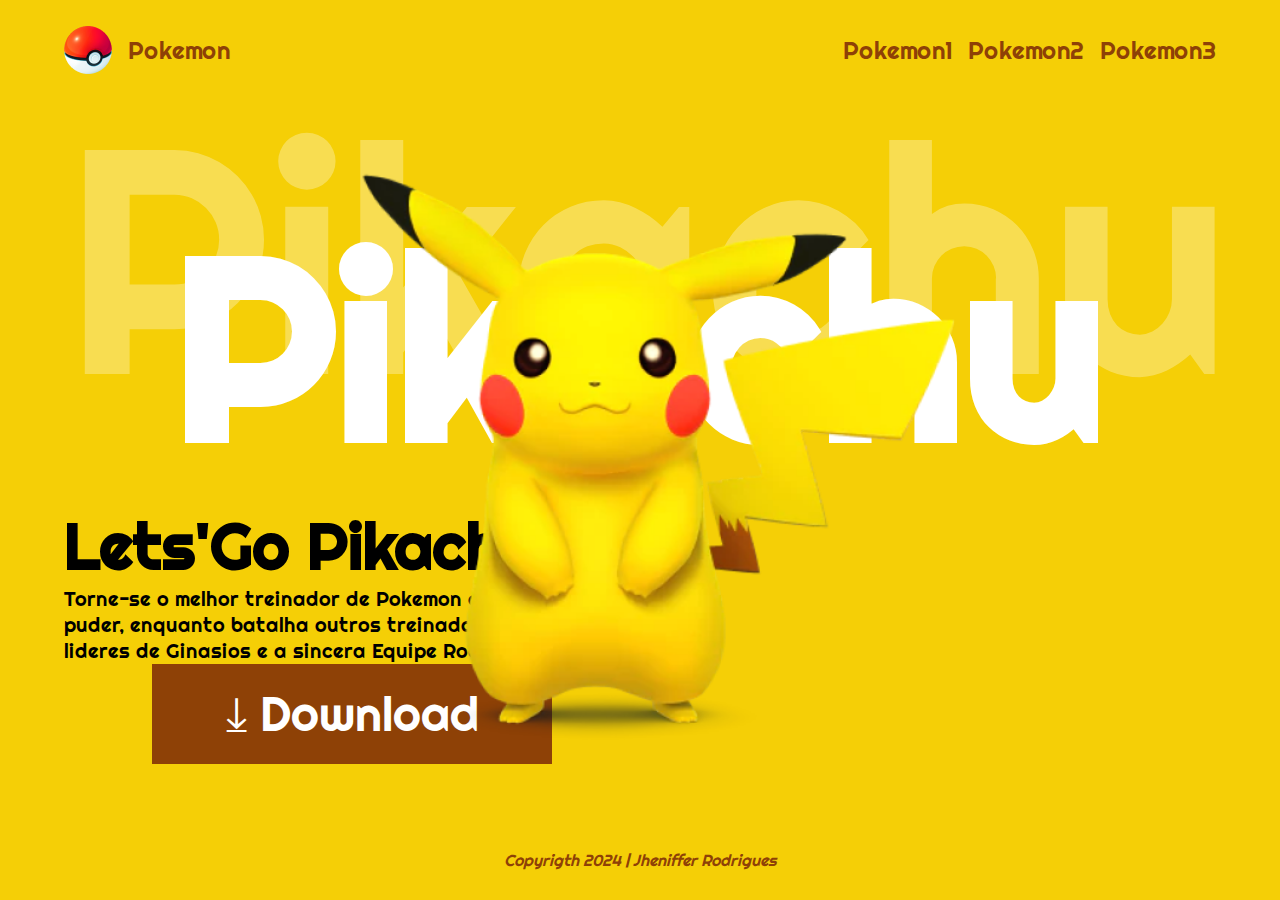
<file: index.html>
<!DOCTYPE html>
<html lang="pt-br">
<head>
    <meta charset="UTF-8">
    <meta name="viewport" content="width=device-width, initial-scale=1.0">
    <link rel="preconnect" href="https://fonts.googleapis.com">
<link rel="preconnect" href="https://fonts.gstatic.com" crossorigin>
<link href="https://fonts.googleapis.com/css2?family=Righteous&display=swap" rel="stylesheet">

    <link rel="stylesheet" href="style.css">
    <title> Lets'Go Pikachu!</title>
</head>
<body>
    <header>
        <a href="#">
            <img src="img/poke-bola.png" alt="poke bola">
            <span>Pokemon</span>
        </a>
        <div> 
            <a href="#"> Pokemon1</a>
            <a href="#"> Pokemon2</a>
            <a href="#"> Pokemon3</a>
        </div>
    </header>
    <main>
        <div class="title">
            <h1>Pikachu</h1>
            <span>Pikachu</span>
        </div>
            
         <div class= "container">
            <div class="description">
                <h2>Lets'Go Pikachu</h2>
            <p>Torne-se o melhor treinador de Pokemon que puder, enquanto batalha outros treinadores, lideres de Ginasios e a sincera Equipe Rocket
            </p>
            </div>
         </div>

         <div class="action">
            <a href="#">
             &#10515; Download
            </a>
        </div>
       

    </main>
    <footer>
        Copyrigth 2024 | Jheniffer Rodrigues
    </footer>
    <img src="img/pikachu.png" alt="pikachu" class="pikachu-image">
</body>
</html>
</file>
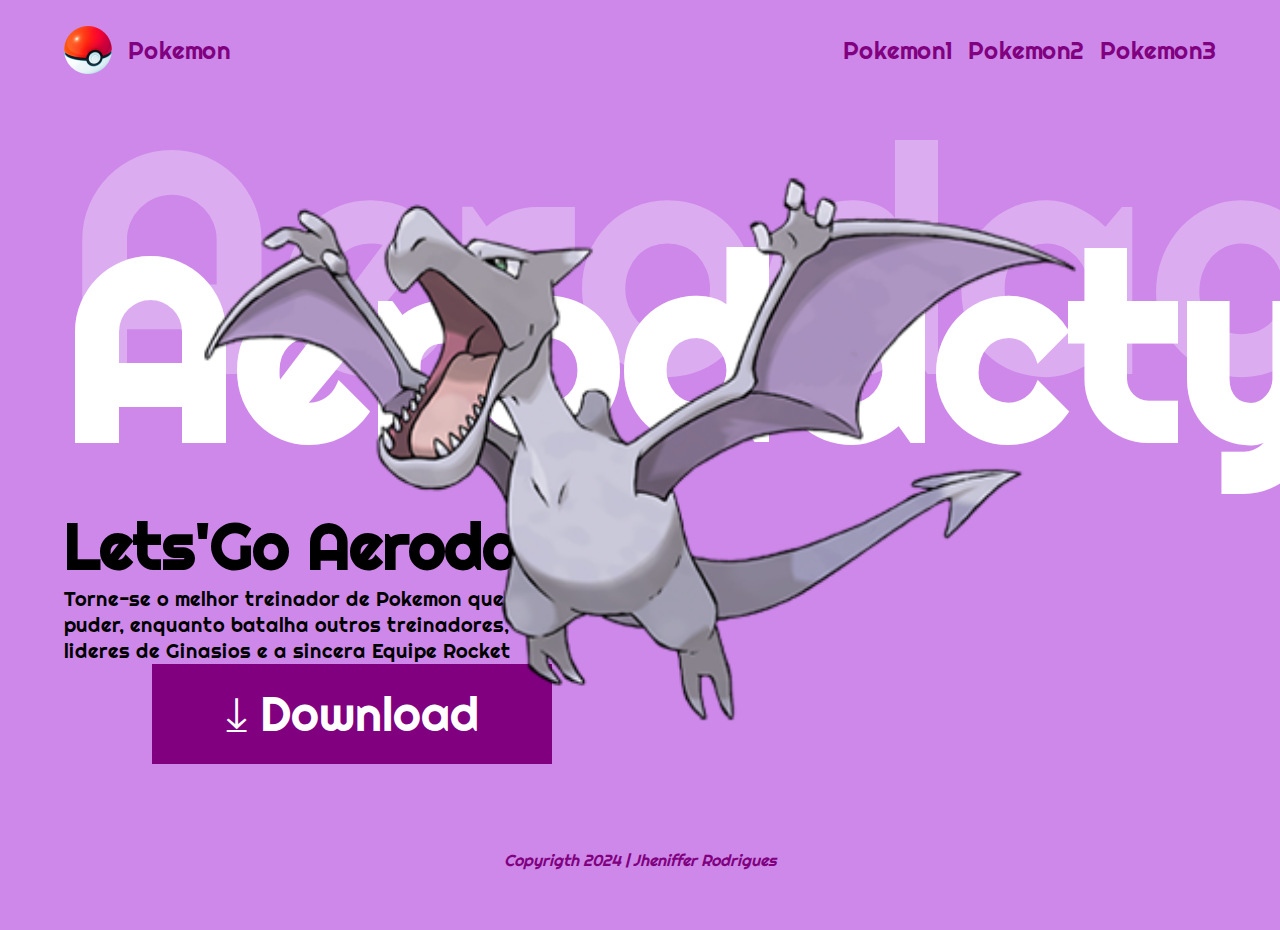
<file: pokemon1.html>
<!DOCTYPE html>
<html lang="pt-br">
<head>
    <meta charset="UTF-8">
    <meta name="viewport" content="width=device-width, initial-scale=1.0">
    <link rel="preconnect" href="https://fonts.googleapis.com">
<link rel="preconnect" href="https://fonts.gstatic.com" crossorigin>
<link href="https://fonts.googleapis.com/css2?family=Righteous&display=swap" rel="stylesheet">

    <link rel="stylesheet" href="pokemon1.css">
    <title> Lets'Go Aerodactyl!</title>
</head>
<body>
    <header>
        <a href="#">
            <img src="img/poke-bola.png" alt="poke bola">
            <span>Pokemon</span>
        </a>
        <div> 
            <a href="#"> Pokemon1</a>
            <a href="#"> Pokemon2</a>
            <a href="#"> Pokemon3</a>
        </div>
    </header>
    <main>
        <div class="title">
            <h1>Aerodactyl</h1>
            <span>Aerodactyl</span>
        </div>
            
         <div class= "container">
            <div class="description">
                <h2>Lets'Go Aerodactyl</h2>
            <p>Torne-se o melhor treinador de Pokemon que puder, enquanto batalha outros treinadores, lideres de Ginasios e a sincera Equipe Rocket
            </p>
            </div>
         </div>

         <div class="action">
         <a href="#">
          &#10515; Download
        </a>
        </div>
    </main>
    <footer>
        Copyrigth 2024 | Jheniffer Rodrigues
    </footer>
    <img src="img/pokemon1.png" alt="Pokemon1" class="aerodactyl-image">
</body>
</html>
</file>
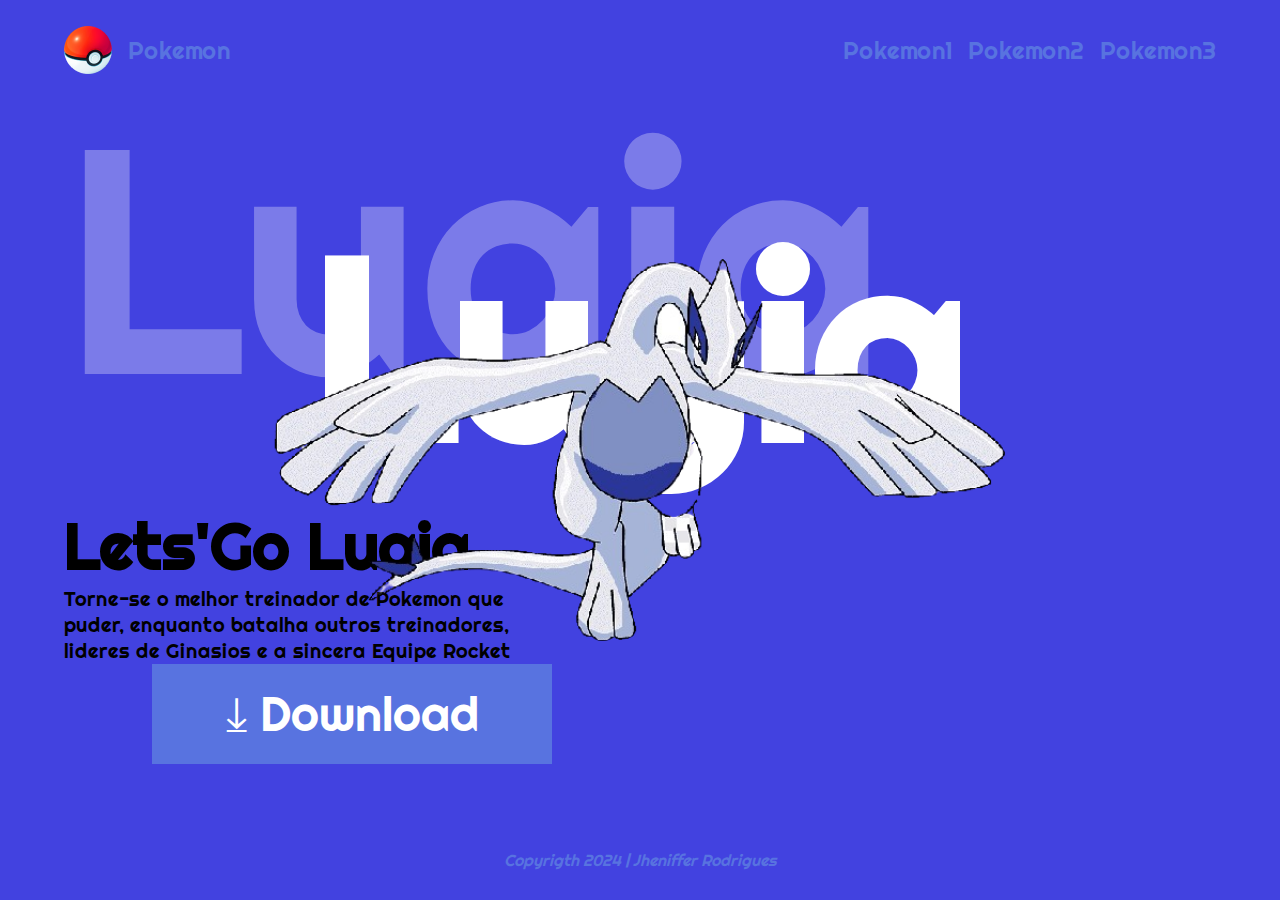
<file: pokemon2.html>
<!DOCTYPE html>
<html lang="pt-br">
<head>
    <meta charset="UTF-8">
    <meta name="viewport" content="width=device-width, initial-scale=1.0">
    <link rel="preconnect" href="https://fonts.googleapis.com">
<link rel="preconnect" href="https://fonts.gstatic.com" crossorigin>
<link href="https://fonts.googleapis.com/css2?family=Righteous&display=swap" rel="stylesheet">

    <link rel="stylesheet" href="pokemon2.css">
    <title> Lets'Go Lugia!</title>
</head>
<body>
    <header>
        <a href="#">
            <img src="img/poke-bola.png" alt="poke bola">
            <span>Pokemon</span>
        </a>
        <div> 
            <a href="#"> Pokemon1</a>
            <a href="#"> Pokemon2</a>
            <a href="#"> Pokemon3</a>
        </div>
    </header>
    <main>
        <div class="title">
            <h1>Lugia</h1>
            <span>Lugia</span>
        </div>
            
         <div class= "container">
            <div class="description">
                <h2>Lets'Go Lugia</h2>
            <p>Torne-se o melhor treinador de Pokemon que puder, enquanto batalha outros treinadores, lideres de Ginasios e a sincera Equipe Rocket
            </p>
            </div>
         </div>

         <div class="action">
         <a href="#">
          &#10515; Download
        </a>
        </div>
    </main>
    <footer>
        Copyrigth 2024 | Jheniffer Rodrigues
    </footer>
    <img src="img/png-clipart-lugia-pokemon-go-anime-raikou-lugia-game-marine-mammal-removebg-preview.png" alt="Pokemon2" class="lugia-image">
</body>
</html>
</file>
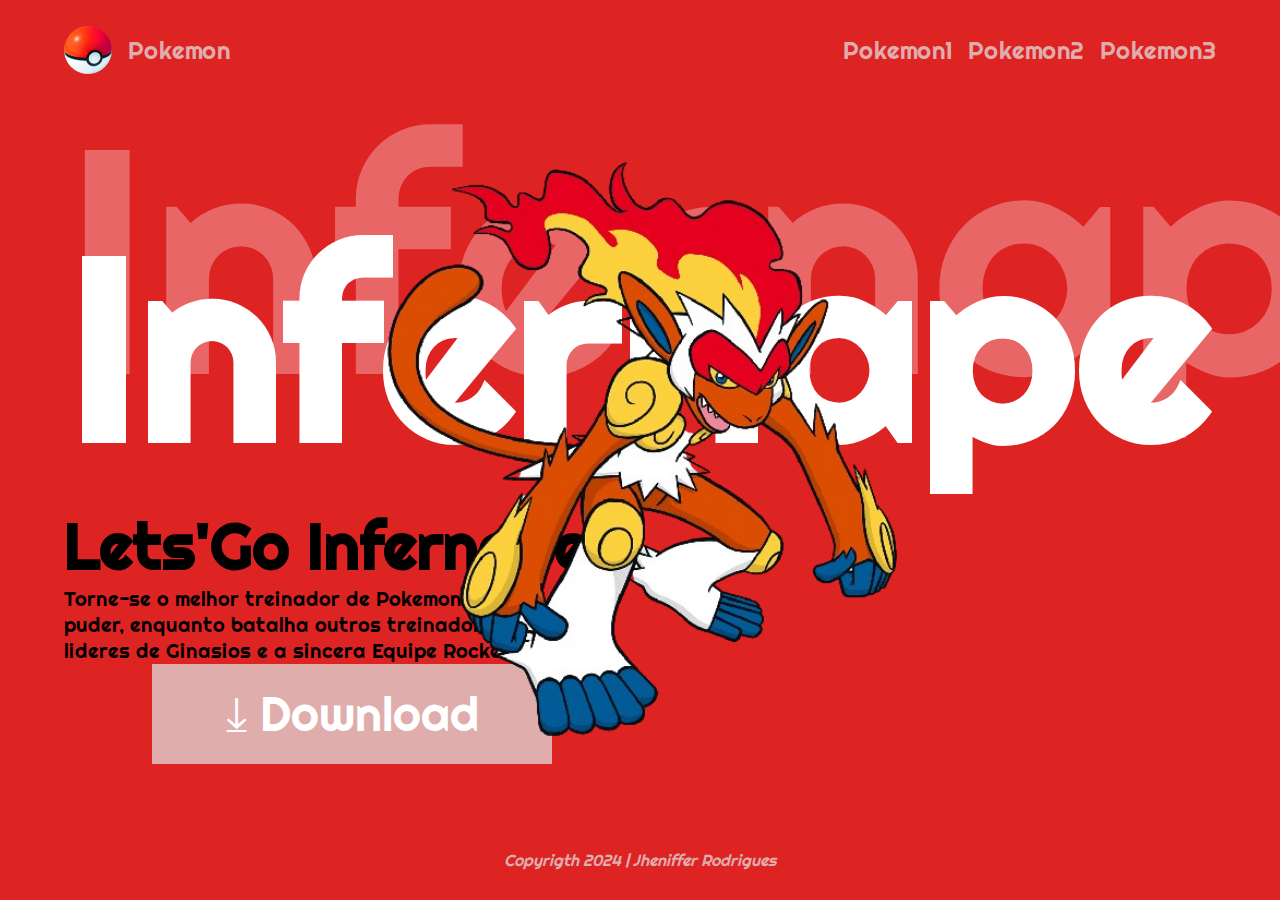
<file: pokemon3.html>
<!DOCTYPE html>
<html lang="pt-br">
<head>
    <meta charset="UTF-8">
    <meta name="viewport" content="width=device-width, initial-scale=1.0">
    <link rel="preconnect" href="https://fonts.googleapis.com">
<link rel="preconnect" href="https://fonts.gstatic.com" crossorigin>
<link href="https://fonts.googleapis.com/css2?family=Righteous&display=swap" rel="stylesheet">

    <link rel="stylesheet" href="pokemon3.css">
    <title> Lets'Go Infernape!</title>
</head>
<body>
    <header>
        <a href="#">
            <img src="img/poke-bola.png" alt="poke bola">
            <span>Pokemon</span>
        </a>
        <div> 
            <a href="#"> Pokemon1</a>
            <a href="#"> Pokemon2</a>
            <a href="#"> Pokemon3</a>
        </div>
    </header>
    <main>
        <div class="title">
            <h1>Infernape</h1>
            <span>Infernape</span>
        </div>
            
         <div class= "container">
            <div class="description">
                <h2>Lets'Go Infernape</h2>
            <p>Torne-se o melhor treinador de Pokemon que puder, enquanto batalha outros treinadores, lideres de Ginasios e a sincera Equipe Rocket
            </p>
            </div>
         </div>

         <div class="action">
         <a href="#">
          &#10515; Download
        </a>
        </div>
    </main>
    <footer>
        Copyrigth 2024 | Jheniffer Rodrigues
    </footer>
    <img src="img/png-transparent-pokemon-x-and-y-pokemon-diamond-and-pearl-pokemon-crystal-infernape-others-fictional-character-pokemon-piplup-removebg-preview.png" alt="Pokemon3" class="infernape-image">
</body>
</html>
</file>
<file: style.css>
*{
    padding: 0;
    margin: 0;
    box-sizing: border-box;
}
a{
    text-decoration: none;
    color: inherit;
}

:root{
    --primary-color: #F5CF06;
    --secundary-color: #8E4106;
}
body{
    height: 100vh;
    background-color: var(--primary-color);
    display: flex;
    flex-direction: column;
    padding-inline: 64px;
    font-family: "Righteous", sans-serif;
}
header{
    height: 100px;
    display: flex;
    justify-content: space-between;
    z-index: 1;

}
header div{
    display: flex;
    gap: 16px;
}
header a{
    display: flex;
    gap: 16px;
    align-items: center;
    font-size: 24px;
    height: 100%;
    color: var(--secundary-color);
}
main{
    flex-grow: 1;
    display: flex;
    justify-content: center;
    flex-direction: column;
}
.title{
    text-align: center;
    position: relative;
}
.conteiner{
    height: 200px;
    z-index:1;
    display: flex;
}
.title h1{
    font-size: 20vw;
    color: white;
    
}
.title span{
    font-size: 25vw;
    color: white;
    position: absolute;
    opacity: 0.3;
    top: -40%;
    left:0;
}
footer{
    color: var(--secundary-color);
    height: 50px;
    font-style: italic;
    text-align: center;
}
.description{
    width: 50%;
    color: var --secundary-color;
}
.description h2{
    font-size: 64px;
}
.description p{
    font-size: 20px;
    width: 500px;

}
.action{
    width: 50%;
    display: flex;
    justify-content: center;
    align-items: center;
}
.action a{
    background-color: var(--secundary-color);
    height: 100px;
    width: 400px;
    font-size: 48px;
    display: flex;
    justify-content: center;
    align-items: center;
    color: white;
}
.pikachu-image{
    position: absolute;
    top: 50%;
    left: 50%;
    transform: translate(-50%, -50%);
    height: 50vw;
}
</file>
<file: pokemon1.css>
*{
    padding: 0;
    margin: 0;
    box-sizing: border-box;
}
a{
    text-decoration: none;
    color: inherit;
}

:root{
    --primary-color: #ce88ea;
    --secundary-color: purple;
}
body{
    height: 100vh;
    background-color: var(--primary-color);
    display: flex;
    flex-direction: column;
    padding-inline: 64px;
    font-family: "Righteous", sans-serif;
}
header{
    height: 100px;
    display: flex;
    justify-content: space-between;
    z-index: 1;

}
header div{
    display: flex;
    gap: 16px;
}
header a{
    display: flex;
    gap: 16px;
    align-items: center;
    font-size: 24px;
    height: 100%;
    color: var(--secundary-color);
}
main{
    flex-grow: 1;
    display: flex;
    justify-content: center;
    flex-direction: column;
}
.title{
    text-align: center;
    position: relative;
}
.conteiner{
    height: 200px;
    z-index:1;
    display: flex;
}
.title h1{
    font-size: 20vw;
    color: white;
    
}
.title span{
    font-size: 25vw;
    color: white;
    position: absolute;
    opacity: 0.3;
    top: -40%;
    left:0;
}
footer{
    color: var(--secundary-color);
    height: 50px;
    font-style: italic;
    text-align: center;
}
.description{
    width: 50%;
    color: var --secundary-color;
}
.description h2{
    font-size: 64px;
}
.description p{
    font-size: 20px;
    width: 500px;

}
.action{
    width: 50%;
    display: flex;
    justify-content: center;
    align-items: center;
}
.action a{
    background-color: var(--secundary-color);
    height: 100px;
    width: 400px;
    font-size: 48px;
    display: flex;
    justify-content: center;
    align-items: center;
    color: white;
}
.aerodactyl-image{
    position: absolute;
    top: 50%;
    left: 50%;
    transform: translate(-50%, -50%);
    height: 75vw;
}
</file>
<file: pokemon2.css>
*{
    padding: 0;
    margin: 0;
    box-sizing: border-box;
}
a{
    text-decoration: none;
    color: inherit;
}

:root{
    --primary-color: rgb(66, 66, 224);
    --secundary-color: rgb(88, 115, 224);
}
body{
    height: 100vh;
    background-color: var(--primary-color);
    display: flex;
    flex-direction: column;
    padding-inline: 64px;
    font-family: "Righteous", sans-serif;
}
header{
    height: 100px;
    display: flex;
    justify-content: space-between;
    z-index: 1;

}
header div{
    display: flex;
    gap: 16px;
}
header a{
    display: flex;
    gap: 16px;
    align-items: center;
    font-size: 24px;
    height: 100%;
    color: var(--secundary-color);
}
main{
    flex-grow: 1;
    display: flex;
    justify-content: center;
    flex-direction: column;
}
.title{
    text-align: center;
    position: relative;
}
.conteiner{
    height: 200px;
    z-index:1;
    display: flex;
}
.title h1{
    font-size: 20vw;
    color: white;
    
}
.title span{
    font-size: 25vw;
    color: white;
    position: absolute;
    opacity: 0.3;
    top: -40%;
    left:0;
}
footer{
    color: var(--secundary-color);
    height: 50px;
    font-style: italic;
    text-align: center;
}
.description{
    width: 50%;
    color: var --secundary-color;
}
.description h2{
    font-size: 64px;
}
.description p{
    font-size: 20px;
    width: 500px;

}
.action{
    width: 50%;
    display: flex;
    justify-content: center;
    align-items: center;
}
.action a{
    background-color: var(--secundary-color);
    height: 100px;
    width: 400px;
    font-size: 48px;
    display: flex;
    justify-content: center;
    align-items: center;
    color: white;
}
.lugia-image{
    position: absolute;
    top: 50%;
    left: 50%;
    transform: translate(-50%, -50%);
    height: 30vw;
}
</file>
<file: pokemon3.css>
*{
    padding: 0;
    margin: 0;
    box-sizing: border-box;
}
a{
    text-decoration: none;
    color: inherit;
}

:root{
    --primary-color: #de2323;
    --secundary-color: rgb(224, 173, 173);
}
body{
    height: 100vh;
    background-color: var(--primary-color);
    display: flex;
    flex-direction: column;
    padding-inline: 64px;
    font-family: "Righteous", sans-serif;
}
header{
    height: 100px;
    display: flex;
    justify-content: space-between;
    z-index: 1;

}
header div{
    display: flex;
    gap: 16px;
}
header a{
    display: flex;
    gap: 16px;
    align-items: center;
    font-size: 24px;
    height: 100%;
    color: var(--secundary-color);
}
main{
    flex-grow: 1;
    display: flex;
    justify-content: center;
    flex-direction: column;
}
.title{
    text-align: center;
    position: relative;
}
.conteiner{
    height: 200px;
    z-index:1;
    display: flex;
}
.title h1{
    font-size: 20vw;
    color: white;
    
}
.title span{
    font-size: 25vw;
    color: white;
    position: absolute;
    opacity: 0.3;
    top: -40%;
    left:0;
}
footer{
    color: var(--secundary-color);
    height: 50px;
    font-style: italic;
    text-align: center;
}
.description{
    width: 50%;
    color: var --secundary-color;
}
.description h2{
    font-size: 64px;
}
.description p{
    font-size: 20px;
    width: 500px;

}
.action{
    width: 50%;
    display: flex;
    justify-content: center;
    align-items: center;
}
.action a{
    background-color: var(--secundary-color);
    height: 100px;
    width: 400px;
    font-size: 48px;
    display: flex;
    justify-content: center;
    align-items: center;
    color: white;
}
.infernape-image{
    position: absolute;
    top: 50%;
    left: 50%;
    transform: translate(-50%, -50%);
    height: 45vw;
}
</file>
